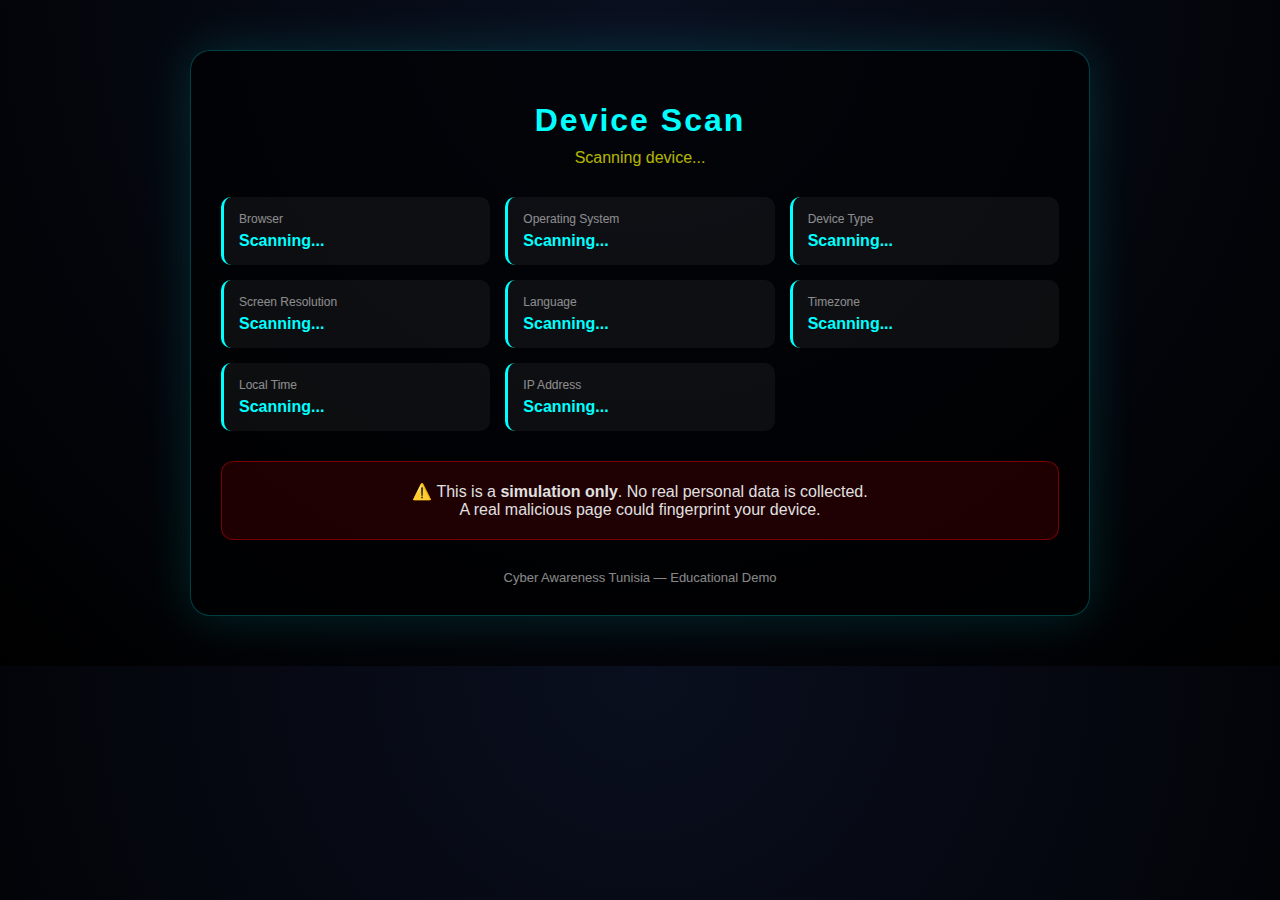
<file: index.html>
<!DOCTYPE html>
<html lang="en">
<head>
<meta charset="UTF-8">
<title>Cyber Security Scan Demo</title>
<meta name="viewport" content="width=device-width, initial-scale=1.0">

<style>
body {
    margin: 0;
    font-family: 'Segoe UI', Arial, sans-serif;
    background: radial-gradient(circle at top, #0a0f1f, #000);
    color: #e0e0e0;
}

.container {
    max-width: 900px;
    margin: auto;
    padding: 50px 20px;
}

.panel {
    background: rgba(0,0,0,0.65);
    border: 1px solid rgba(0,255,255,0.25);
    border-radius: 20px;
    padding: 30px;
    box-shadow: 0 0 50px rgba(0,255,255,0.15);
}

h1 {
    text-align: center;
    color: #00ffff;
    letter-spacing: 2px;
    margin-bottom: 10px;
}

.subtitle {
    text-align: center;
    opacity: 0.7;
    margin-bottom: 30px;
}

.grid {
    display: grid;
    grid-template-columns: repeat(auto-fit, minmax(260px,1fr));
    gap: 15px;
}

.box {
    background: rgba(255,255,255,0.05);
    border-left: 3px solid #00ffff;
    padding: 15px;
    border-radius: 10px;
}

.label {
    font-size: 12px;
    opacity: 0.6;
}

.value {
    margin-top: 6px;
    font-weight: bold;
    color: #00ffff;
    word-break: break-word;
}

.warning {
    margin-top: 30px;
    padding: 20px;
    background: rgba(255,0,0,0.12);
    border: 1px solid rgba(255,0,0,0.4);
    border-radius: 12px;
    text-align: center;
}

.footer {
    margin-top: 30px;
    text-align: center;
    font-size: 13px;
    opacity: 0.6;
}

/* Animation optionnelle pour rendre le scan plus “alive” */
@keyframes blink {
  0%, 50%, 100% {opacity:1;}
  25%, 75% {opacity:0.3;}
}
.scanning {
    color: #ff0;
    animation: blink 1s infinite;
}
</style>
</head>

<body>
<div class="container">
<div class="panel">

<h1>Device Scan</h1>
<div class="subtitle scanning">Scanning device...</div>

<div class="grid">
    <div class="box"><div class="label">Browser</div><div id="browser" class="value">Scanning...</div></div>
    <div class="box"><div class="label">Operating System</div><div id="os" class="value">Scanning...</div></div>
    <div class="box"><div class="label">Device Type</div><div id="device" class="value">Scanning...</div></div>
    <div class="box"><div class="label">Screen Resolution</div><div id="screen" class="value">Scanning...</div></div>
    <div class="box"><div class="label">Language</div><div id="language" class="value">Scanning...</div></div>
    <div class="box"><div class="label">Timezone</div><div id="timezone" class="value">Scanning...</div></div>
    <div class="box"><div class="label">Local Time</div><div id="time" class="value">Scanning...</div></div>
    <div class="box"><div class="label">IP Address</div><div id="ip" class="value">Scanning...</div></div>
</div>

<div class="warning">
⚠️ This is a <strong>simulation only</strong>. No real personal data is collected.<br>
A real malicious page could fingerprint your device.
</div>

<div class="footer">
Cyber Awareness Tunisia — Educational Demo
</div>

</div>
</div>

<script>
// Fonction qui simule le scan des infos
function startScan() {
    const simulatedData = {
        browser: "Chrome 121.0 (64-bit)",
        os: "Windows 11",
        device: "Desktop",
        screen: "1920 x 1080",
        language: "en-US",
        timezone: "Africa/Tunis",
        time: new Date().toLocaleString(),
        ip: "102.158.44.23"
    };

    let delay = 500;
    for (const key in simulatedData) {
        setTimeout(() => {
            document.getElementById(key).innerText = simulatedData[key];
        }, delay);
        delay += 700; // délai entre chaque donnée pour l’effet “scan”
    }
}

// Lancer le scan automatiquement au chargement
window.onload = () => {
    setTimeout(startScan, 1000);
};
</script>

</body>
</html>
</file>
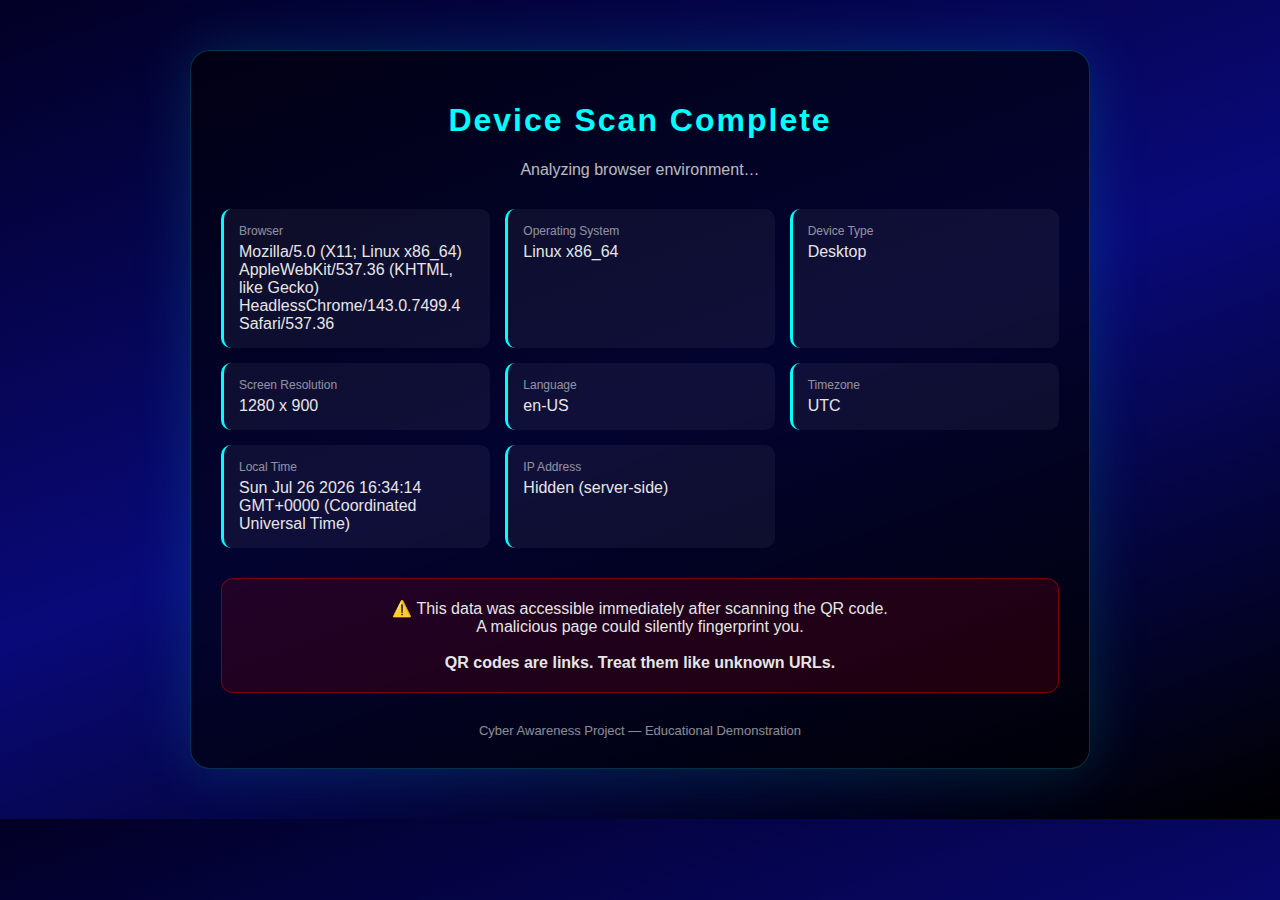
<file: page1.html>
<!DOCTYPE html>
<html lang="en">
<head>
<meta charset="UTF-8">
<title>Security Scan Result</title>
<meta name="viewport" content="width=device-width, initial-scale=1.0">

<style>
body {
    margin: 0;
    font-family: 'Segoe UI', sans-serif;
    background: linear-gradient(160deg, #020024, #090979, #000);
    color: #e6e6e6;
}
.container {
    max-width: 900px;
    margin: auto;
    padding: 50px 20px;
}
.panel {
    background: rgba(0,0,0,0.6);
    border: 1px solid rgba(0,255,255,0.2);
    border-radius: 20px;
    padding: 30px;
    box-shadow: 0 0 60px rgba(0,255,255,0.15);
}
h1 {
    text-align: center;
    color: #00ffff;
    letter-spacing: 2px;
}
.scan {
    text-align: center;
    margin-bottom: 30px;
    opacity: 0.8;
}
.grid {
    display: grid;
    grid-template-columns: repeat(auto-fit, minmax(250px,1fr));
    gap: 15px;
}
.box {
    background: rgba(255,255,255,0.05);
    border-left: 3px solid #00ffff;
    padding: 15px;
    border-radius: 10px;
}
.label {
    font-size: 12px;
    opacity: 0.6;
}
.value {
    margin-top: 5px;
    word-break: break-word;
}
.warning {
    margin-top: 30px;
    padding: 20px;
    background: rgba(255,0,0,0.12);
    border: 1px solid rgba(255,0,0,0.4);
    border-radius: 12px;
    text-align: center;
}
.footer {
    margin-top: 30px;
    text-align: center;
    font-size: 13px;
    opacity: 0.6;
}
</style>
</head>

<body>
<div class="container">
<div class="panel">

<h1>Device Scan Complete</h1>
<div class="scan">Analyzing browser environment…</div>

<div class="grid">
    <div class="box"><div class="label">Browser</div><div id="browser" class="value"></div></div>
    <div class="box"><div class="label">Operating System</div><div id="os" class="value"></div></div>
    <div class="box"><div class="label">Device Type</div><div id="device" class="value"></div></div>
    <div class="box"><div class="label">Screen Resolution</div><div id="screen" class="value"></div></div>
    <div class="box"><div class="label">Language</div><div id="lang" class="value"></div></div>
    <div class="box"><div class="label">Timezone</div><div id="tz" class="value"></div></div>
    <div class="box"><div class="label">Local Time</div><div id="time" class="value"></div></div>
    <div class="box"><div class="label">IP Address</div><div class="value">Hidden (server-side)</div></div>
</div>

<div class="warning">
⚠️ This data was accessible immediately after scanning the QR code.<br>
A malicious page could silently fingerprint you.<br><br>
<strong>QR codes are links. Treat them like unknown URLs.</strong>
</div>

<div class="footer">
Cyber Awareness Project — Educational Demonstration
</div>

</div>
</div>

<script>
const ua = navigator.userAgent;
document.getElementById("browser").innerText = ua;
document.getElementById("os").innerText = navigator.platform;
document.getElementById("device").innerText =
    /Mobi|Android/i.test(ua) ? "Mobile" : "Desktop";
document.getElementById("screen").innerText =
    screen.width + " x " + screen.height;
document.getElementById("lang").innerText = navigator.language;
document.getElementById("tz").innerText = Intl.DateTimeFormat().resolvedOptions().timeZone;
document.getElementById("time").innerText = new Date().toString();
</script>

</body>
</html>
</file>
